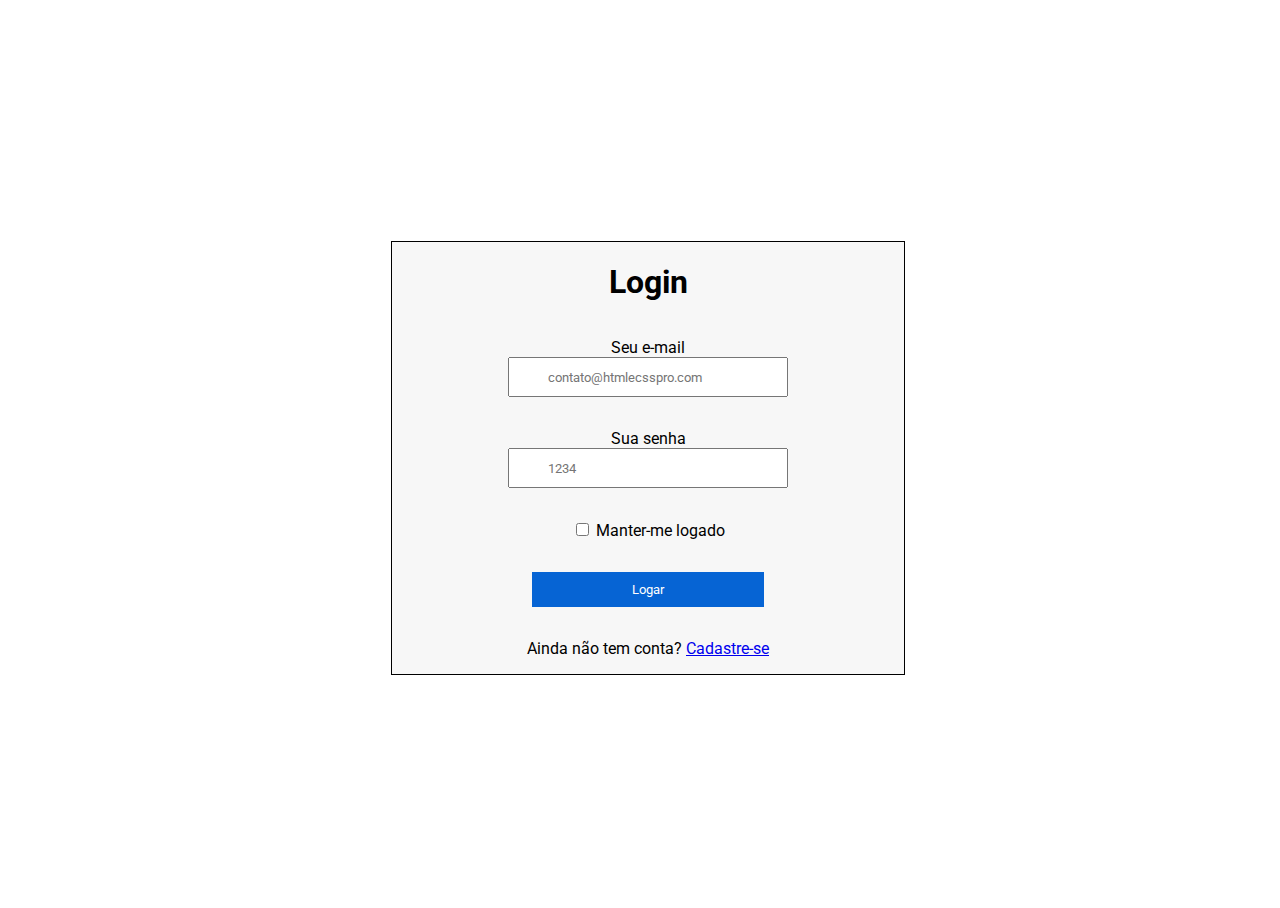
<file: index.html>
<!DOCTYPE html>

<head>
    <meta charset="utf-8">

    <title>Site cadastro</title>

    <link href="https://fonts.googleapis.com/css2?family=Roboto&display=swap" rel="stylesheet">

    <link rel="stylesheet" href="./styles.css">

</head>

<body>

    <div class="container">
        <a class="links" id="paracadastro"></a>
        <a class="links" id="paralogin"></a>

        <div class="content">
            <!--FORMULÁRIO DE LOGIN-->
            <div id="login">
                <form method="post" action="">
                    <h1>Login</h1>
                    <p>
                        <label for="email_login">Seu e-mail</label>
                        <input id="email_login" name="email_login" required="required" type="text"
                            placeholder="contato@htmlecsspro.com" />
                    </p>

                    <p>
                        <label for="senha_login">Sua senha</label>
                        <input id="senha_login" name="senha_login" required="required" type="password"
                            placeholder="1234" />
                    </p>

                    <p>
                        <input type="checkbox" name="manterlogado" id="manterlogado" value="" />
                        <label for="manterlogado">Manter-me logado</label>
                    </p>

                    <p>
                        <input type="submit" value="Logar" />
                    </p>

                    <p class="link">
                        Ainda não tem conta?
                        <a href="./cadastro.html">Cadastre-se</a>
                    </p>
                </form>
            </div>
        </div>
    </div>
</body>

</html>
</file>
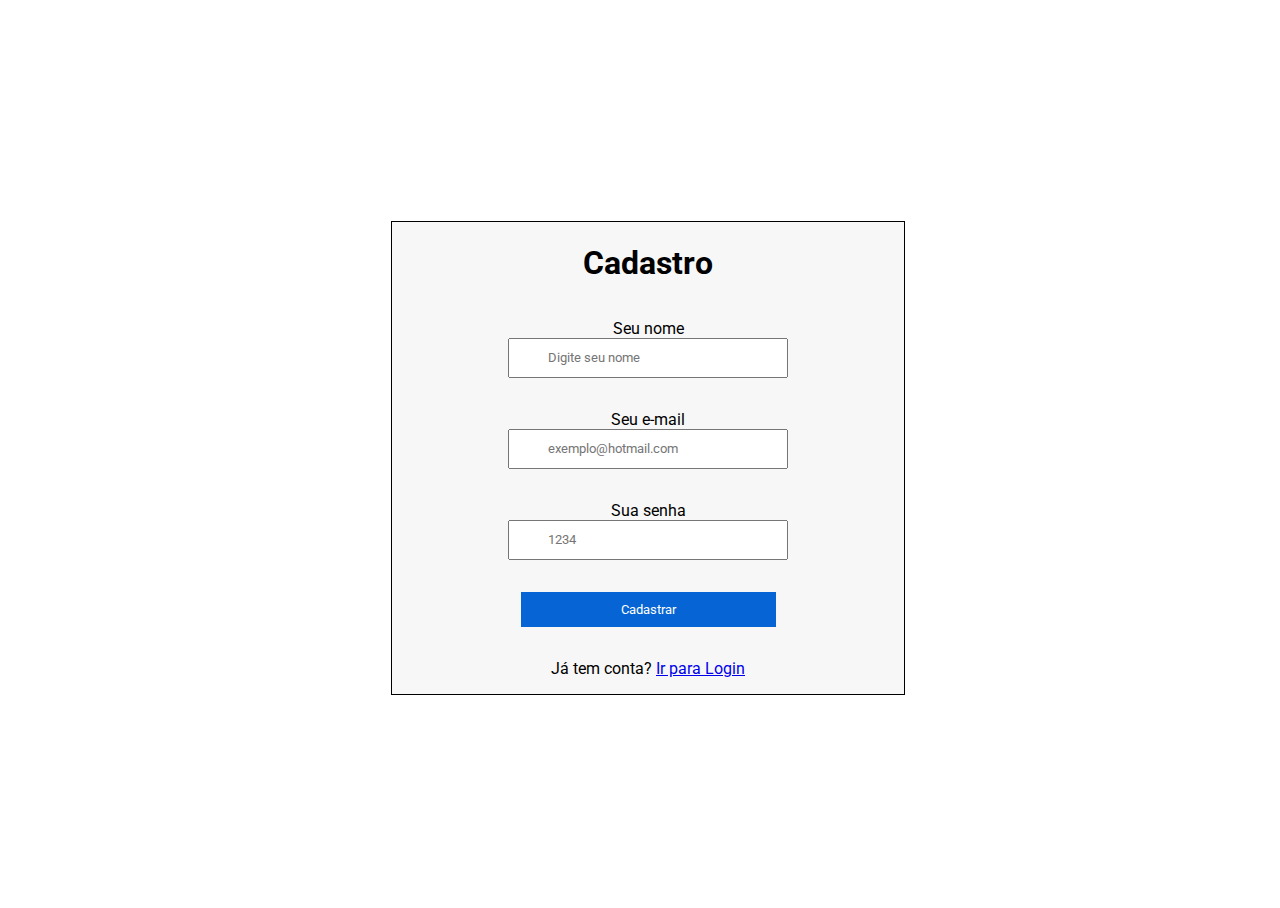
<file: cadastro.html>
<!DOCTYPE html>

<head>
    <meta charset="utf-8">

    <title>Site cadastro</title>

    <link href="https://fonts.googleapis.com/css2?family=Roboto&display=swap" rel="stylesheet">

    <link rel="stylesheet" href="./styles.css">

</head>            
<body>

    <div class="container">
        <a class="links" id="paracadastro"></a>
        <a class="links" id="paralogin"></a>

        <div class="content">
            <!--FORMULÁRIO DE CADASTRO-->
            <div id="cadastro">
                <form method="post" action="">
                    <h1>Cadastro</h1>

                    <p>
                        <label for="nome_cad">Seu nome</label>
                        <input id="nome_cad" name="nome_cad" required="required" type="text"
                            placeholder="Digite seu nome" />
                    </p>

                    <p>
                        <label for="email_cad">Seu e-mail</label>
                        <input id="email_cad" name="email_cad" required="required" type="email"
                            placeholder="exemplo@hotmail.com" />
                    </p>

                    <p>
                        <label for="senha_cad">Sua senha</label>
                        <input id="senha_cad" name="senha_cad" required="required" type="password" placeholder="1234" />
                    </p>

                    <p>
                        <input type="submit" value="Cadastrar" />
                    </p>

                    <p class="link">
                        Já tem conta?
                        <a href="./index.html"> Ir para Login </a>
                    </p>
                </form>
            </div>
        </div>
    </div>
</body>

</html>
</file>
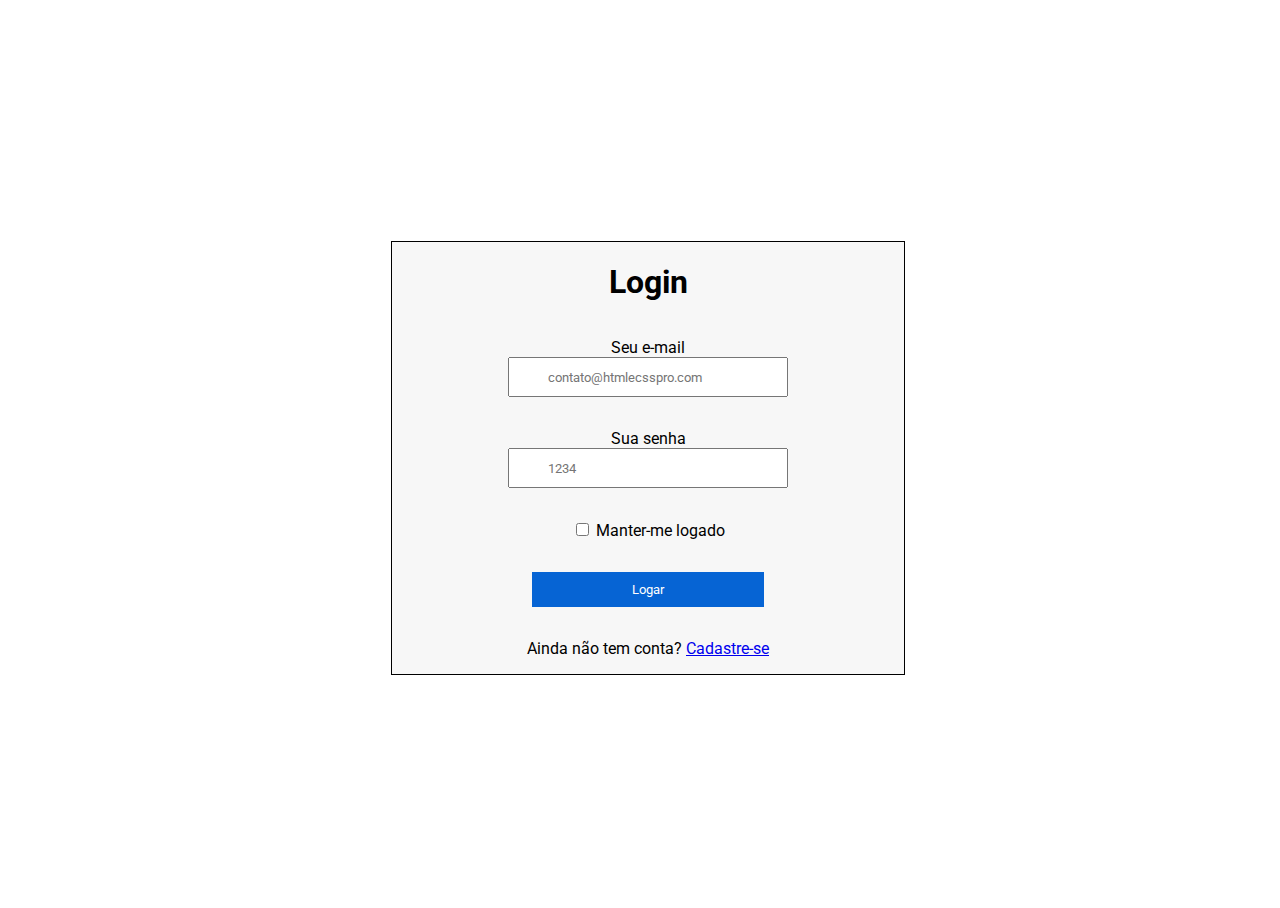
<file: login.html>
<!DOCTYPE html>

<head>
    <meta charset="utf-8">

    <title>Site cadastro</title>

    <link href="https://fonts.googleapis.com/css2?family=Roboto&display=swap" rel="stylesheet">

    <link rel="stylesheet" href="styles.css">

</head>

<body>

    <div class="container">
        <a class="links" id="paracadastro"></a>
        <a class="links" id="paralogin"></a>

        <div class="content">
            <!--FORMULÁRIO DE LOGIN-->
            <div id="login">
                <form method="post" action="">
                    <h1>Login</h1>
                    <p>
                        <label for="email_login">Seu e-mail</label>
                        <input id="email_login" name="email_login" required="required" type="text"
                            placeholder="contato@htmlecsspro.com" />
                    </p>

                    <p>
                        <label for="senha_login">Sua senha</label>
                        <input id="senha_login" name="senha_login" required="required" type="password"
                            placeholder="1234" />
                    </p>

                    <p>
                        <input type="checkbox" name="manterlogado" id="manterlogado" value="" />
                        <label for="manterlogado">Manter-me logado</label>
                    </p>

                    <p>
                        <input type="submit" value="Logar" />
                    </p>

                    <p class="link">
                        Ainda não tem conta?
                        <a href="cadastro.html">Cadastre-se</a>
                    </p>
                </form>
            </div>
        </div>
    </div>
</body>

</html>
</file>
<file: styles.css>
html {

    background-color: white;
    width: 100vw;
    height: 100vh;

}

body {

    width: 100vw;
    height: 100vh;

}

.container {

    max-width: 1440px;
    margin: 0 auto;
    height: 100%;

}

.content {
    display: flex;
    flex-direction: column;
    align-items: center;
    justify-content: space-evenly;
    height: 100%;
    width: 100%;
}

.content div form {
    display: flex;
    flex-direction: column;
    align-items: center;
}

.content,
.content * {
    font-family: 'Roboto', sans-serif;
}

input[type="submit"] {
    background: #0664d4;
    border: none;
    color: white;
    padding: 10px 100px;
}

input[type="text"],
input[type="password"],
input[type="email"] {
    display: block;
}

div#cadastro form>*,
div#login form>* {
    width: 100%;
    text-align: -webkit-center;
}

p>label {
    font-size: 16px;
}

form p>input[type="text"],
form p>input[type="password"],
form p>input[type="email"] {
    outline: none;
    padding: 10px 38px;
    min-width: 280px;
    min-height: 40px;
    box-sizing: border-box;
}


div#login,
div#cadastro {
    width: 40%;
    margin: 0 auto;
    background-color: #f7f7f7;
    border: 1px solid black;
}
</file>
